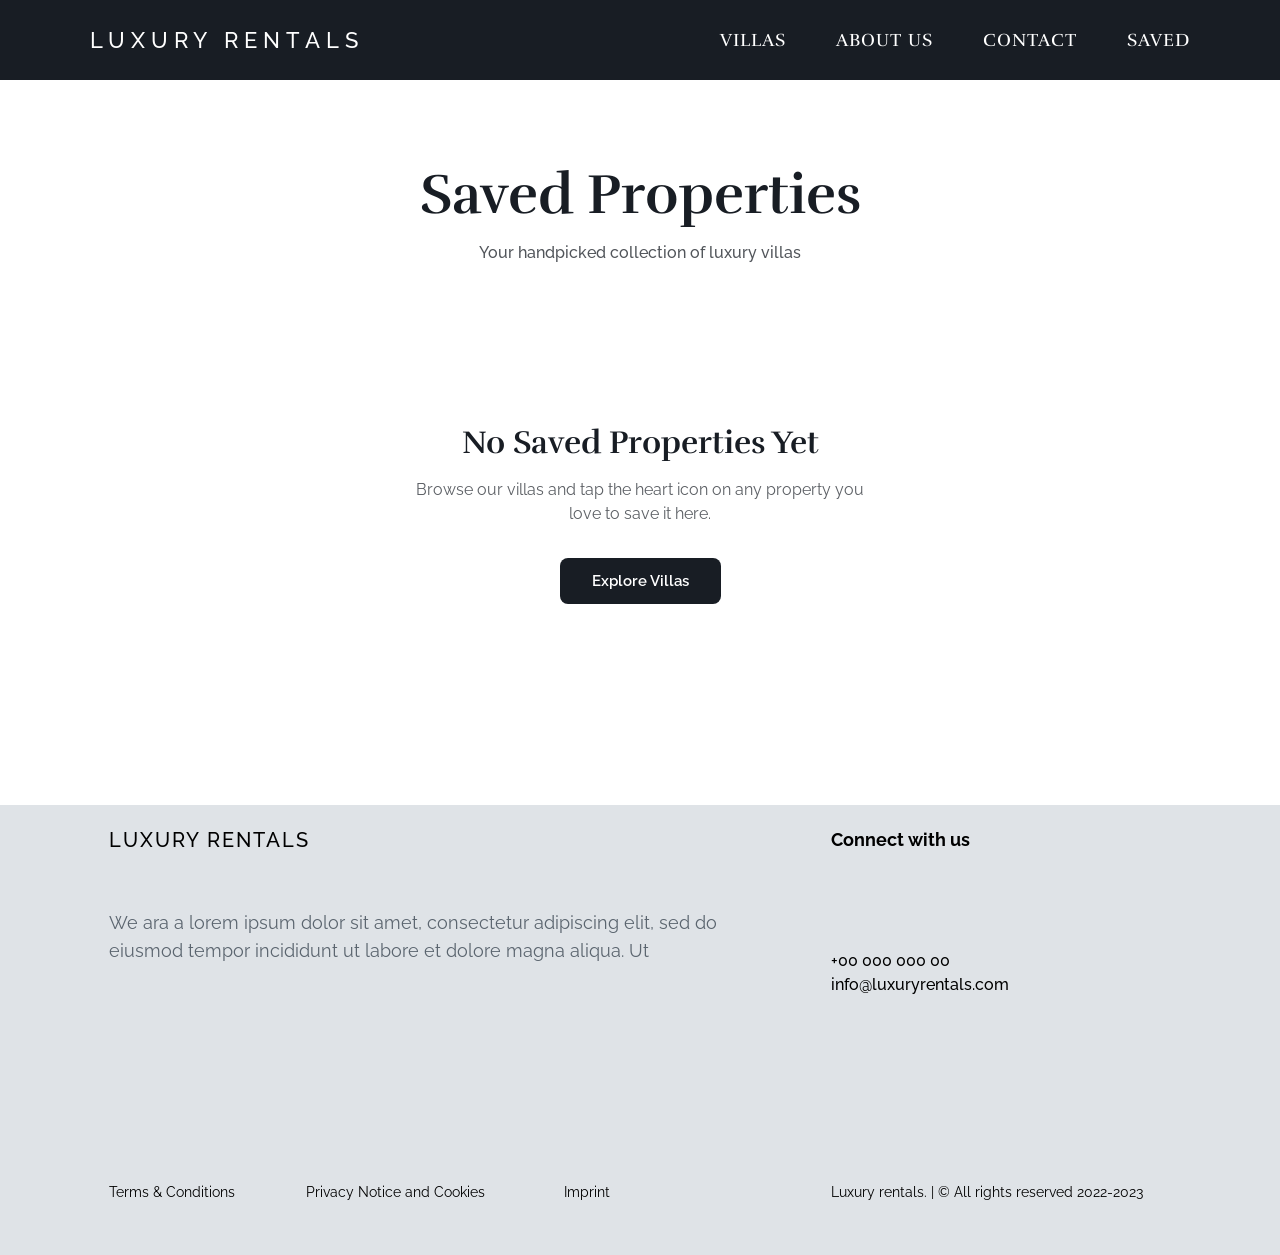
<file: HTML/saved-properties.html>
<!DOCTYPE html>
<html lang="en">

<head>
    <meta charset="UTF-8">
    <meta name="viewport" content="width=device-width, initial-scale=1.0">
    <link rel="preconnect" href="https://fonts.googleapis.com">
    <link rel="preconnect" href="https://fonts.gstatic.com" crossorigin>
    <link
        href="https://fonts.googleapis.com/css2?family=Playfair:ital,opsz,wght@0,5..1200,300..900;1,5..1200,300..900&display=swap"
        rel="stylesheet">
    <link href="https://fonts.googleapis.com/css2?family=Rufina:wght@400;700&display=swap" rel="stylesheet">
    <link href="https://fonts.googleapis.com/css2?family=Raleway:ital,wght@0,100..900;1,100..900&display=swap"
        rel="stylesheet">
    <link rel="shortcut icon"
        href="https://cdn.vectorstock.com/i/1000v/34/96/real-estate-logo-house-roof-related-to-property-vector-26173496.jpg"
        type="image/x-icon">
    <link rel="stylesheet" href="/CSS/style.css">
    <title>Saved Properties | Luxury Rentals</title>
</head>

<body>

    <section class="nav-bar-plus-hero nav-bar-plus-hero--compact">
        <div class="home-nav-bar">
            <div class="about-nav-bar">
                <div class="about-nav-bar-wrapper">
                    <div class="about-luxury-text-wrapper">
                        <p class="about-luxury-text">
                            <a href="/HTML/index.html" class="no-underline">LUXURY RENTALS</a>
                        </p>
                    </div>
                    <div class="about-navigations-wrapper">
                        <ul class="about-navigations">
                            <li class="about-villas-text"><a href="/HTML/villaspage.html"
                                    class="no-underline">VILLAS</a>
                            </li>
                            <li class="about-villas-text"><a href="/HTML/about.html" class="no-underline">ABOUT US</a>
                            </li>
                            <li class="about-villas-text"><a href="/HTML/contact.html" class="no-underline">CONTACT</a>
                            </li>
                            <li class="about-villas-text"><a href="/HTML/saved-properties.html"
                                    class="no-underline">SAVED</a>
                            </li>
                        </ul>
                    </div>
                </div>
            </div>
        </div>
    </section>

    <section class="saved-properties">
        <div class="saved-properties__header">
            <h1 class="saved-properties__title">Saved Properties</h1>
            <p class="saved-properties__subtitle">Your handpicked collection of luxury villas</p> <br>
            <button class="saved-properties__clear-btn" id="clearAllBtn" type="button" style="display: none;">
                <svg width="16" height="16" viewBox="0 0 24 24" fill="none" stroke="currentColor" stroke-width="2"
                    stroke-linecap="round" stroke-linejoin="round">
                    <path d="M3 6h18"></path>
                    <path d="M19 6v14c0 1-1 2-2 2H7c-1 0-2-1-2-2V6"></path>
                    <path d="M8 6V4c0-1 1-2 2-2h4c1 0 2 1 2 2v2"></path>
                </svg>
                Clear All
            </button>
        </div>

        <div class="saved-properties__grid" id="savedGrid"></div>

        <div class="saved-properties__empty" id="savedEmpty" style="display: none;">
            <h2>No Saved Properties Yet</h2>
            <p>Browse our villas and tap the heart icon on any property you love to save it here.</p>
            <a href="/HTML/villaspage.html" class="saved-properties__btn">Explore Villas</a>
        </div>
    </section>

    <footer class="contact-footer-section">
        <div class="contact-footer-section-wrapper">
            <div class="contact-footer-section-wrapper-bottom">
                <div class="contact-footer-section-wrapper-bottom-left">
                    <div class="contact-footer-section-wrapper-bottom-left-top">
                        <p>LUXURY RENTALS</p>
                    </div>
                    <div class="contact-footer-section-wrapper-bottom-left-middle">
                        <p>We ara a lorem ipsum dolor sit amet, consectetur adipiscing elit, sed do eiusmod tempor
                            incididunt ut labore et dolore magna aliqua. Ut</p>
                    </div>
                    <div class="contact-footer-section-wrapper-bottom-left-last">
                        <div>Terms & Conditions</div>
                        <div>Privacy Notice and Cookies</div>
                        <div>Imprint</div>
                    </div>
                </div>
                <div class="contact-footer-section-wrapper-bottom-right">
                    <div class="contact-footer-section-wrapper-bottom-right-one">
                        <div class="contact-footer-section-wrapper-bottom-right-one-top">Connect with us</div>
                        <div class="contact-footer-section-wrapper-bottom-right-one-middle">+00 000 000 00
                            <br>info@luxuryrentals.com
                        </div>
                    </div>
                    <div class="contact-footer-section-wrapper-bottom-right-two">
                        Luxury rentals. | © All rights reserved 2022-2023
                    </div>
                </div>
            </div>
        </div>
    </footer>

    <div class="custom-modal-overlay" id="clearModal">
        <div class="custom-modal">
            <h3 class="custom-modal__title">Clear all saved properties?</h3>
            <p class="custom-modal__text">This action cannot be undone. You will have to browse and save your favorite
                villas again.</p>
            <div class="custom-modal__actions">
                <button class="custom-modal__btn custom-modal__btn--cancel" id="cancelClearBtn">Cancel</button>
                <button class="custom-modal__btn custom-modal__btn--confirm" id="confirmClearBtn">Okay</button>
            </div>
        </div>
    </div>

    <script src="/JS/script.js"></script>
</body>

</html>
</file>
<file: CSS/style.css>
* {
    margin: 0;
    padding: 0;
    box-sizing: border-box;
}

button {
    background: none;
    border: none;
    padding: 0;
    cursor: pointer;
}

.nav-bar-plus-hero {
    position: relative;
    background-image: url(/Images/Index/hero-image.png);
    width: 100%;
    height: 110vh;
    /* border: 2px solid maroon; */
    background-size: cover;
    background-position: center;
    background-repeat: no-repeat;
    border-bottom-right-radius: 150px;
    display: flex;
    flex-direction: column;
}

.home-nav-bar {
    width: 100%;
    height: fit-content;
    /* border: 2px solid blue; */
}

.about-nav-bar {
    width: 100%;
    height: 80px;
    display: flex;
    align-items: center;
    position: absolute;
    z-index: 0;
    top: 0;
    width: 100%;
    background: linear-gradient(to right, #1F354C 0%, transparent 100%);
}

.about-nav-bar-wrapper {
    width: 100%;
    display: flex;
    padding-left: 7%;
    padding-right: 7%;
    justify-content: space-between;
    /* position: sticky; */
}

.about-luxury-text-wrapper {
    width: fit-content;
    height: fit-content;
    display: flex;
}

.about-luxury-text {
    font-family: "Raleway", sans-serif;
    font-size: 22px;
    line-height: 24px;
    letter-spacing: 6px;
    font-weight: 500;
    word-wrap: normal;
    color: white;
}

.about-navigations-wrapper {
    display: flex;
}

.about-navigations {
    display: flex;
    gap: 50px;
}

li {
    list-style: none;
}

.about-villas-text {
    font-family: "Rufina", serif;
    font-size: 18px;
    line-height: 24px;
    letter-spacing: 1px;
    font-weight: 400;
    color: white;
}

.no-underline {
    text-decoration: none;
    color: white;
}

.home-hero-section {
    width: 100%;
    flex: 1;
    /* height: fit-content; */
    /* border: 2px solid lawngreen; */
    border-bottom-right-radius: 150px;
    display: flex;
    align-items: center;
    justify-content: center;
}

.home-hero-section-wrapper {
    width: 83%;
    /* border: 2px solid #181D24; */
    height: 50%;
}

.home-hero-section-wrapper>div {
    width: 100%;
    /* border: 2px solid red; */
    height: 50%;
    display: flex;
    flex-direction: column;
    align-items: center;
    justify-content: center;
}

.hero__search-container {
    display: flex;
    flex-direction: column;
    gap: 20px;
    width: 100%;
    max-width: 1148px;
    position: relative;
    z-index: 10;
    box-shadow:
        0px 4.39px 8.31px rgba(0, 0, 0, 0.0162),
        0px 14.74px 27.92px rgba(0, 0, 0, 0.0238),
        0px 66px 125px rgba(0, 0, 0, 0.04);
}

.hero__search-bar {
    display: flex;
    gap: 8px;
    width: 100%;
    height: 92px;
    padding: 10px;
    background: #FFFFFF;
    border-radius: 10px;
    border-bottom: 5px solid rgba(201, 189, 171, 1);
    /* box-shadow: 0px 20px 0px 0px rgba(24, 29, 36, 0.72); */
}

.hero__search-fields {
    display: flex;
    gap: 10px;
    flex: 1;
}

.hero__field {
    display: flex;
    justify-content: space-between;
    align-items: center;
    flex: 1;
    padding: 24px 10px;
    background: rgba(255, 255, 255, 1);
    border-right: 1px solid #EAEAEA;
    cursor: pointer;
    position: relative;
    user-select: none;
}

.hero__dropdown-menu {
    position: absolute;
    top: calc(100% + 5px);
    left: 0;
    width: 100%;
    background: #FFFFFF;
    border-radius: 8px;
    box-shadow: 0px 10px 30px rgba(0, 0, 0, 0.15);
    list-style: none;
    padding: 8px 0;
    margin: 0;
    z-index: 100;
    opacity: 0;
    visibility: hidden;
    transform: translateY(-10px);
    transition: all 0.2s ease-in-out;
}

.hero__field.is-open .hero__dropdown-menu {
    opacity: 1;
    visibility: visible;
    transform: translateY(0);
}

.hero__dropdown-item {
    padding: 12px 16px;
    font-family: 'Raleway', sans-serif;
    font-size: 16px;
    font-weight: 500;
    color: rgba(24, 29, 36, 1);
    cursor: pointer;
    transition: background 0.15s ease;
}

.hero__dropdown-item:hover {
    background: #F5F5F5;
}

.hero__field-label.is-selected {
    color: rgba(91, 101, 111, 1);
}

.hero__field:last-child {
    border-right: none;
}

.hero__field-label {
    font-family: 'Raleway', sans-serif;
    font-weight: 700;
    font-size: 16px;
    line-height: 24px;
    color: rgba(24, 29, 36, 1);
}

.hero__dropdown-icon {
    flex-shrink: 0;
    transition: transform 0.3s ease;
}

.hero__search-button {
    display: flex;
    align-items: center;
    justify-content: center;
    gap: 8px;
    width: 159px;
    height: 72px;
    padding: 15px 16px;
    background: rgba(91, 101, 111, 1);
    border-radius: 10px;
    border: none;
    cursor: pointer;
    transition: background 0.2s ease;
}

.hero__search-button:hover {
    background: rgba(75, 85, 95, 1);
}

.hero__search-text {
    font-family: 'Raleway', sans-serif;
    font-weight: 400;
    font-size: 18px;
    line-height: 24px;
    letter-spacing: 1px;
    color: #FFFFFF;
}

.hero__search-icon {
    flex-shrink: 0;
}

.hero__add-filters {
    align-self: flex-start;
    background: none;
    border: none;
    font-family: 'Raleway', sans-serif;
    font-weight: 600;
    font-size: 16px;
    line-height: 24px;
    text-transform: uppercase;
    /* color: rgba(245, 233, 214, 1); */
    cursor: pointer;
    padding: 0;
    margin-top: 3px;
    margin-left: 2px;
}

.hero__field.is-open .hero__dropdown-icon {
    transform: rotate(180deg);
}

.hero__calendar {
    position: absolute;
    top: calc(100% + 5px);
    left: 0;
    width: 320px;
    background: #FFFFFF;
    border-radius: 8px;
    box-shadow: 0px 10px 30px rgba(0, 0, 0, 0.15);
    padding: 16px;
    z-index: 100;
    opacity: 0;
    visibility: hidden;
    transform: translateY(-10px);
    transition: all 0.2s ease-in-out;
    cursor: default;
}

.hero__field.is-open .hero__calendar {
    opacity: 1;
    visibility: visible;
    transform: translateY(0);
}

.hero__calendar-header {
    display: flex;
    justify-content: space-between;
    align-items: center;
    margin-bottom: 16px;
}

.hero__calendar-title {
    font-family: 'Raleway', sans-serif;
    font-weight: 700;
    font-size: 16px;
    color: rgba(24, 29, 36, 1);
}

.hero__calendar-nav {
    background: none;
    border: 1px solid #EAEAEA;
    border-radius: 4px;
    width: 32px;
    height: 32px;
    display: flex;
    justify-content: center;
    align-items: center;
    cursor: pointer;
    font-weight: bold;
    color: rgba(24, 29, 36, 1);
    transition: background 0.2s;
}

.hero__calendar-nav:hover {
    background: #F5F5F5;
}

.hero__calendar-weekdays {
    display: grid;
    grid-template-columns: repeat(7, 1fr);
    text-align: center;
    font-family: 'Raleway', sans-serif;
    font-size: 12px;
    font-weight: 600;
    color: #888;
    margin-bottom: 8px;
}

.hero__calendar-days {
    display: grid;
    grid-template-columns: repeat(7, 1fr);
    gap: 2px;
}

.hero__calendar-day {
    height: 36px;
    display: flex;
    justify-content: center;
    align-items: center;
    font-family: 'Raleway', sans-serif;
    font-size: 14px;
    font-weight: 500;
    color: rgba(24, 29, 36, 1);
    border-radius: 50%;
    cursor: pointer;
    transition: background 0.2s, color 0.2s;
}

.hero__calendar-day:hover:not(.is-empty) {
    background: #F0F0F0;
}

.hero__calendar-day.is-empty {
    cursor: default;
}

.hero__calendar-day.is-selected {
    background: rgba(91, 101, 111, 1);
    color: #FFFFFF;
    border-radius: 50%;
}

.hero__calendar-day.is-in-range {
    background: rgba(91, 101, 111, 0.15);
    border-radius: 0;
}

.hero__calendar-day.range-start {
    border-top-left-radius: 50%;
    border-bottom-left-radius: 50%;
}

.hero__calendar-day.range-end {
    border-top-right-radius: 50%;
    border-bottom-right-radius: 50%;
}

.hero__calendar-nav:disabled {
    opacity: 0.3;
    cursor: not-allowed;
    background: transparent;
}

.hero__calendar-day.is-past {
    color: #CCCCCC;
    background: transparent !important;
    cursor: default;
    pointer-events: none;
}

.hero__counter {
    position: absolute;
    top: calc(100% + 5px);
    left: 0;
    width: 280px;
    background: #FFFFFF;
    border-radius: 8px;
    box-shadow: 0px 10px 30px rgba(0, 0, 0, 0.15);
    padding: 20px;
    z-index: 100;
    cursor: default;
    opacity: 0;
    visibility: hidden;
    transform: translateY(-10px);
    transition: all 0.2s ease-in-out;
}

.hero__field.is-open .hero__counter {
    opacity: 1;
    visibility: visible;
    transform: translateY(0);
}

.hero__counter-row {
    display: flex;
    justify-content: space-between;
    align-items: center;
}

.hero__counter-info {
    display: flex;
    flex-direction: column;
}

.hero__counter-title {
    font-family: 'Raleway', sans-serif;
    font-weight: 700;
    font-size: 16px;
    color: rgba(24, 29, 36, 1);
}

.hero__counter-subtitle {
    font-family: 'Raleway', sans-serif;
    font-weight: 400;
    font-size: 13px;
    color: #888;
    margin-top: 2px;
}

.hero__counter-controls {
    display: flex;
    align-items: center;
    gap: 12px;
}

.hero__counter-btn {
    width: 32px;
    height: 32px;
    border-radius: 50%;
    border: 1px solid #CCCCCC;
    background: #FFFFFF;
    color: rgba(24, 29, 36, 1);
    font-size: 18px;
    display: flex;
    justify-content: center;
    align-items: center;
    cursor: pointer;
    transition: all 0.2s ease;
    outline: none;
}

.hero__counter-btn:hover:not(:disabled) {
    border-color: rgba(24, 29, 36, 1);
    background: #F5F5F5;
}

.hero__counter-btn:disabled {
    opacity: 0.3;
    cursor: not-allowed;
}

.hero__counter-value {
    font-family: 'Raleway', sans-serif;
    font-weight: 500;
    font-size: 16px;
    width: 20px;
    text-align: center;
    color: rgba(24, 29, 36, 1);
}

.hero__counter-divider {
    height: 1px;
    background: #EAEAEA;
    margin: 16px 0;
}

.hero__price-dropdown {
    position: absolute;
    top: calc(100% + 5px);
    left: -50px;
    width: 320px;
    background: #FFFFFF;
    border-radius: 8px;
    box-shadow: 0px 10px 30px rgba(0, 0, 0, 0.15);
    padding: 24px;
    z-index: 100;
    cursor: default;
    opacity: 0;
    visibility: hidden;
    transform: translateY(-10px);
    transition: all 0.2s ease-in-out;
}

.hero__field.is-open .hero__price-dropdown {
    opacity: 1;
    visibility: visible;
    transform: translateY(0);
}

.hero__slider-values {
    display: flex;
    justify-content: space-between;
    font-family: 'Raleway', sans-serif;
    font-weight: 700;
    font-size: 16px;
    color: rgba(24, 29, 36, 1);
    margin-bottom: 20px;
}

.hero__slider-container {
    position: relative;
    height: 24px;
    width: 100%;
    display: flex;
    align-items: center;
}

.hero__slider-track {
    position: absolute;
    width: 100%;
    height: 4px;
    border-radius: 2px;
    background: #EAEAEA;
    top: 50%;
    transform: translateY(-50%);
    z-index: 1;
}

.hero__slider-track::before {
    content: '';
    position: absolute;
    height: 100%;
    background: rgba(91, 101, 111, 1);
    border-radius: 2px;
    left: var(--fill-left, 0%);
    width: var(--fill-width, 100%);
}

.hero__slider-container input[type="range"] {
    position: absolute;
    width: 100%;
    pointer-events: none;
    appearance: none;
    -webkit-appearance: none;
    background: none;
    z-index: 2;
    outline: none;
    margin: 0;
}

.hero__slider-container input[type="range"]::-webkit-slider-thumb {
    pointer-events: auto;
    appearance: none;
    -webkit-appearance: none;
    width: 20px;
    height: 20px;
    border-radius: 50%;
    background: #FFFFFF;
    border: 3px solid rgba(91, 101, 111, 1);
    cursor: grab;
    box-shadow: 0 2px 6px rgba(0, 0, 0, 0.15);
    transition: transform 0.1s;
}

.hero__slider-container input[type="range"]::-webkit-slider-thumb:active {
    cursor: grabbing;
    transform: scale(1.1);
}

.hero__slider-container input[type="range"]::-moz-range-thumb {
    pointer-events: auto;
    width: 14px;
    height: 14px;
    border-radius: 50%;
    background: #FFFFFF;
    border: 3px solid rgba(91, 101, 111, 1);
    cursor: grab;
    box-shadow: 0 2px 6px rgba(0, 0, 0, 0.15);
}

.hero__price-helper {
    font-family: 'Raleway', sans-serif;
    font-size: 13px;
    font-weight: 500;
    color: #888;
    margin-bottom: 16px;
    text-align: center;
    font-style: italic;
}

.hero__field-content {
    display: flex;
    align-items: center;
    gap: 8px;
}

.hero__field-content i {
    font-size: 16px;
    color: rgba(24, 29, 36, 1);
}

.hero__filters-popup {
    position: absolute;
    top: calc(100% + 10px);
    left: 0;
    width: 1148px;
    height: auto;
    background: rgba(255, 255, 255, 1);
    border-radius: 10px;
    padding: 20px 32px;
    box-shadow: 0px 20px 0px 0px rgba(24, 29, 36, 0.72);
    z-index: 999;
    opacity: 0;
    visibility: hidden;
    transform: translateY(-20px);
    transition: all 0.3s ease;
}

.hero__filters-popup.is-open {
    opacity: 1;
    visibility: visible;
    transform: translateY(0);
}

.hero__filters-popup-top {
    display: flex;
    justify-content: space-between;
    align-items: center;
    height: 44px;
    margin-bottom: 20px;
}

.hero__filters-popup-title {
    font-family: 'Rufina', serif;
    font-weight: 700;
    font-size: 36px;
    line-height: 44px;
    letter-spacing: 1px;
    color: rgba(24, 29, 36, 1);
}

.hero__filters-popup-close {
    width: 24px;
    height: 24px;
    display: flex;
    justify-content: center;
    align-items: center;
    font-size: 20px;
    color: rgba(24, 29, 36, 1);
    border-radius: 4px;
    transition: background 0.2s;
}

.hero__filters-popup-close:hover {
    background: #F5F5F5;
}

.hero__filters-popup-middle {
    display: flex;
    justify-content: space-between;
    width: 100%;
    margin-bottom: 20px;
}

.hero__filters-column {
    display: flex;
    flex-direction: column;
    gap: 12px;
}

.hero__filters-heading {
    font-family: 'Raleway', sans-serif;
    font-weight: 700;
    font-size: 16px;
    line-height: 24px;
    color: rgba(24, 29, 36, 1);
    margin-bottom: 4px;
}

.hero__filters-label {
    display: flex;
    align-items: center;
    gap: 10px;
    font-family: 'Raleway', sans-serif;
    font-weight: 500;
    font-size: 16px;
    line-height: 28px;
    color: rgba(24, 29, 36, 1);
    cursor: pointer;
    user-select: none;
}

.hero__filters-label input[type="checkbox"] {
    appearance: none;
    -webkit-appearance: none;
    width: 18px;
    height: 18px;
    border: 1px solid rgba(24, 29, 36, 0.6);
    border-radius: 2px;
    cursor: pointer;
    position: relative;
    display: flex;
    justify-content: center;
    align-items: center;
    transition: all 0.2s ease;
}

.hero__filters-label input[type="checkbox"]:checked {
    background-color: rgba(91, 101, 111, 1);
    border-color: rgba(91, 101, 111, 1);
}

.hero__filters-label input[type="checkbox"]:checked::after {
    content: '';
    width: 5px;
    height: 9px;
    border: solid white;
    border-width: 0 2px 2px 0;
    transform: rotate(45deg);
    margin-bottom: 2px;
}

.hero__filters-popup-bottom {
    display: flex;
    justify-content: space-between;
    align-items: center;
    padding-top: 20px;
    border-top: 1px solid #EAEAEA;
    width: 100%;
}

.hero__filters-clear {
    font-family: 'Raleway', sans-serif;
    font-weight: 600;
    font-size: 16px;
    line-height: 24px;
    text-transform: uppercase;
    color: rgba(91, 101, 111, 1);
    background: none;
    border: none;
    cursor: pointer;
    padding: 12px 0;
}

.hero__filters-clear:hover {
    text-decoration: underline;
}

.hero__filters-show {
    width: 169px;
    height: 48px;
    padding: 12px 20px;
    background: rgba(91, 101, 111, 1);
    border-radius: 10px;
    border: none;
    font-family: 'Raleway', sans-serif;
    font-weight: 600;
    font-size: 16px;
    line-height: 24px;
    text-transform: uppercase;
    color: #FFFFFF;
    cursor: pointer;
    transition: background 0.2s ease;
}

.hero__filters-show:hover {
    background: rgba(75, 85, 95, 1);
}

.home-hero-section-wrapper-top-text {
    display: flex;
    align-items: center;
    justify-content: center;
    font-size: 60px;
    font-family: "Rufina", serif;
    font-weight: 700;
    font-style: bold;
    letter-spacing: -1px;
    line-height: 100px;
    color: #FFFFFF;
    text-shadow:
        0px 1px 2px rgba(0, 0, 0, 0.6),
        0px 4px 12px rgba(0, 0, 0, 0.4);
}

.home-hero-subtitle-box {
    background: rgba(255, 255, 255, 0.94);
    width: fit-content;
    max-width: 100%;
    min-height: 48.9px;
    border-radius: 5px;
    padding: 9.95px 29.86px;
    box-shadow: 0px 4.98px 49.77px 0px rgba(0, 0, 0, 0.35);
    display: flex;
    align-items: center;
    justify-content: center;
    font-family: 'Raleway', sans-serif;
    font-weight: 500;
    font-size: 22px;
    line-height: 1;
    letter-spacing: 0.12em;
    text-transform: uppercase;
    text-align: center;
    color: rgba(201, 189, 171, 1);
}

.home-hero-section-wrapper-bottom {
    justify-content: flex-start !important;
    padding-top: 100px;
}


.search-bar-container {
    width: 100%;
    max-width: 1000px;
    height: 85px;
    background: rgba(255, 255, 255, 1);
    border-radius: 10px;
    border-bottom: 5px solid rgba(201, 189, 171, 1);
    box-shadow: 0px 20px 0px 0px rgba(24, 29, 36, 0.72);
    padding: 10px;
    display: flex;
    align-items: center;
    justify-content: space-between;
    gap: 8px;
    box-sizing: border-box;
}

.search-fields-wrapper {
    display: flex;
    align-items: center;
    gap: 10px;
    height: 72px;
    flex-grow: 1;
}

.search-field {
    display: flex;
    align-items: center;
    justify-content: space-between;
    padding: 15px 16px;
    gap: 8px;
    flex: 1;
    cursor: pointer;
    border-radius: 10px;
    transition: background 0.2s ease;
}

.search-field:hover {
    background: rgba(0, 0, 0, 0.03);
}

.search-label {
    font-family: 'Raleway', sans-serif;
    font-weight: 400;
    font-size: 18px;
    line-height: 24px;
    letter-spacing: 1px;
    color: #181D24;
}

.search-label.bold {
    font-weight: 700;
}

.chevron-icon {
    width: 24px;
    height: 24px;
    color: #181D24;
}

.search-button {
    width: 171px;
    height: 72px;
    background: rgba(91, 101, 111, 1);
    border: none;
    border-radius: 10px;
    padding: 15px 16px;
    display: flex;
    align-items: center;
    justify-content: center;
    gap: 10px;
    cursor: pointer;
    transition: background 0.2s ease;
    font-family: 'Raleway', sans-serif;
    font-weight: 400;
    font-size: 18px;
    line-height: 24px;
    letter-spacing: 1px;
    color: white;
}

.search-button:hover {
    background: rgba(75, 85, 95, 1);
}

.search-icon {
    width: 24px;
    height: 24px;
    color: white;
}

:root {
    --color-text: rgba(24, 29, 36, 1);
    --color-bg: #f6f5f2;
    --color-white: #ffffff;
    --color-badge-bg: rgba(245, 233, 214, 1);
    --color-badge-border: rgba(145, 134, 117, 1);
    --color-dot-active: rgba(145, 134, 117, 1);
    --color-dot-inactive: rgba(245, 243, 241, 1);
    --font-heading: 'Rufina', serif;
    --font-body: 'Raleway', sans-serif;
}

/* .top-pick-villas {
    width: 100%;
    max-width: 1130px;
    margin: 0 auto;
    padding: 60px 20px;
    display: flex;
    flex-direction: column;
    align-items: center;
} */

.top-pick-villas {
    width: 100%;
    max-width: 1600px;
    margin: 0 auto;
    padding: 60px 20px;
    display: flex;
    flex-direction: column;
    align-items: center;
}

.top-pick-villas__header {
    display: flex;
    flex-direction: column;
    align-items: center;
    gap: 40px;
    margin-bottom: 60px;
    text-align: center;
}

.top-pick-villas__title {
    font-family: var(--font-heading);
    font-weight: 700;
    font-size: 60px;
    line-height: 72px;
    text-transform: capitalize;
    color: var(--color-text);
}

.top-pick-villas__subtitle {
    font-family: var(--font-body);
    font-weight: 500;
    font-size: 16px;
    line-height: 24px;
    color: var(--color-text);
    max-width: 1257px;
}

.top-pick-villas__slider-wrapper {
    display: flex;
    align-items: center;
    justify-content: center;
    gap: 24px;
    width: 100%;
    max-width: 1536px;
}

.top-pick-villas__track-wrapper {
    flex: 1;
    overflow-x: auto;
    overflow-y: hidden;
    scrollbar-width: none;
    -ms-overflow-style: none;
    scroll-behavior: smooth;
    max-width: 1376px;
    border-radius: 8px;
    padding: 24px 0;
    margin: -24px 0;
}

.top-pick-villas__track-wrapper::-webkit-scrollbar {
    display: none;
}

.top-pick-villas__track {
    display: flex;
    gap: 40px;
    width: max-content;
}

/* NEW: elegant circular nav buttons */
.top-pick-villas__nav-btn {
    background: transparent;
    border: 1.5px solid var(--color-text);
    border-radius: 50%;
    cursor: pointer;
    color: var(--color-text);
    display: flex;
    align-items: center;
    justify-content: center;
    width: 48px;
    height: 48px;
    flex-shrink: 0;
    padding: 0;
    transition: background 0.25s ease, color 0.25s ease, opacity 0.25s ease, transform 0.2s ease;
}

.top-pick-villas__nav-btn:hover:not(:disabled) {
    background: var(--color-text);
    color: #ffffff;
    transform: scale(1.05);
}

.top-pick-villas__nav-btn:disabled {
    opacity: 0.25;
    cursor: not-allowed;
}

.villa-card {
    width: 432px;
    flex: 0 0 432px;
    /* height: 480px; */
    height: auto;
    background: var(--color-white);
    border-radius: 8px 8px 30px 8px;
    box-shadow:
        0px 4.39px 8.31px 0px rgba(0, 0, 0, 0.0162),
        0px 14.74px 27.92px 0px rgba(0, 0, 0, 0.0238),
        0px 66px 125px 0px rgba(0, 0, 0, 0.04);
    display: flex;
    flex-direction: column;
    overflow: hidden;
    transition: transform 0.35s ease, box-shadow 0.35s ease;
}

.villa-card:hover {
    transform: translateY(-5px);
    box-shadow:
        0px 8px 16px 0px rgba(0, 0, 0, 0.04),
        0px 20px 40px 0px rgba(0, 0, 0, 0.06),
        0px 80px 140px 0px rgba(0, 0, 0, 0.08);
}

.villa-card__image-wrapper {
    position: relative;
    width: 100%;
    height: 356px;
    border-radius: 8px 8px 40px 8px;
    overflow: hidden;
    box-shadow: 0px 4px 64px 0px rgba(0, 0, 0, 0.05);
}

.villa-card__image {
    width: 100%;
    height: 100%;
    object-fit: cover;
    transition: transform 0.5s ease, opacity 0.25s ease;
}

.villa-card:hover .villa-card__image {
    transform: scale(1.05);
}

.villa-card__overlay {
    position: absolute;
    top: 0;
    left: 0;
    width: 100%;
    height: 100%;
    background: linear-gradient(180deg, rgba(0, 0, 0, 0) 54.21%, rgba(0, 0, 0, 0.4) 100%);
    pointer-events: none;
}

.villa-card__badge {
    position: absolute;
    top: 16px;
    left: 16px;
    background: var(--color-badge-bg);
    border-radius: 4px 4px 20px 4px;
    border-bottom: 4px solid var(--color-badge-border);
    padding: 12px;
    display: flex;
    align-items: center;
    justify-content: center;
}

.villa-card__badge span {
    font-family: var(--font-body);
    font-weight: 500;
    font-size: 16px;
    line-height: 24px;
    color: var(--color-text);
}

/* NEW: Circular heart button with glassmorphism */
.villa-card__heart {
    position: absolute;
    top: 16px;
    right: 16px;
    width: 40px;
    height: 40px;
    border-radius: 50%;
    padding: 0;
    background: rgba(0, 0, 0, 0.25);
    backdrop-filter: blur(8px);
    -webkit-backdrop-filter: blur(8px);
    border: none;
    cursor: pointer;
    display: flex;
    align-items: center;
    justify-content: center;
    transition: background 0.2s ease, transform 0.2s ease;
}

.villa-card__heart:hover {
    background: rgba(0, 0, 0, 0.45);
    transform: scale(1.1);
}

.villa-card__heart svg {
    transition: fill 0.25s ease, stroke 0.25s ease, transform 0.25s ease;
}

.villa-card__heart--active svg {
    fill: #c0392b;
    stroke: #c0392b;
    transform: scale(1.1);
}

.villa-card__pagination {
    position: absolute;
    bottom: 20px;
    left: 50%;
    transform: translateX(-50%);
    display: flex;
    gap: 8px;
    align-items: center;
}

/* NEW: Pill-shaped active dot */
.villa-card__dot {
    width: 8.66px;
    height: 8.66px;
    border-radius: 50%;
    background: var(--color-dot-inactive);
    border: none;
    cursor: pointer;
    padding: 0;
    transition: width 0.3s ease, border-radius 0.3s ease, background 0.3s ease;
}

.villa-card__dot:hover {
    background: rgba(145, 134, 117, 0.6);
}

.villa-card__dot--active {
    width: 24px;
    border-radius: 4px;
    background: var(--color-dot-active);
}

.villa-card__dot--active:hover {
    background: var(--color-dot-active);
}

.top-pick-villas__nav-btn:focus-visible,
.villa-card__heart:focus-visible,
.villa-card__dot:focus-visible {
    outline: 2px solid #976F4B;
    outline-offset: 3px;
}

.villa-card__content {
    height: 189px;
    padding: 20px 28px;
    display: flex;
    flex-direction: column;
    gap: 16px;
}

.villa-card__location {
    display: flex;
    align-items: center;
    gap: 12px;
    font-size: 15.23px;
    line-height: 22.84px;
}

.villa-card__country {
    font-family: "Raleway", sans-serif;
    font-weight: 700;
    font-size: 15.23px;
    line-height: 22.84px;
    letter-spacing: 0%;
}

.villa-card__category {
    font-family: "Raleway", sans-serif;
    font-weight: 400;
    font-size: 15.23px;
    line-height: 22.84px;
    letter-spacing: 0%;
}

.villa-card__separator {
    color: var(--color-badge-border);
    opacity: 1;
}

.villa-card__name {
    font-family: var(--font-heading);
    font-weight: 700;
    font-size: 28px;
    line-height: 1.2;
    color: var(--color-text);
}

.villa-card__title-row {
    display: flex;
    align-items: center;
    justify-content: space-between;
    gap: 12px;
}

.villa-card__link {
    display: inline-flex;
    align-items: center;
    justify-content: center;
    width: 34px;
    height: 34px;
    border-radius: 50%;
    border: 1.5px solid rgba(24, 29, 36, 0.15);
    color: var(--color-text);
    text-decoration: none;
    flex-shrink: 0;
    font-size: 13px;
    transition: background 0.25s ease,
        color 0.25s ease,
        border-color 0.25s ease,
        transform 0.25s ease;
}

.villa-card__link:hover {
    background: var(--color-text);
    color: #ffffff;
    border-color: var(--color-text);
    transform: translateX(3px);
}

.villa-card__link:focus-visible {
    outline: 2px solid #976F4B;
    outline-offset: 3px;
}

.villa-card__amenities {
    display: grid;
    grid-template-columns: 1fr 1fr;
    gap: 14px 56px;
    margin-top: auto;
}

.villa-card__amenity {
    display: flex;
    align-items: center;
    gap: 12px;
}

.villa-card__amenity svg {
    width: 24px;
    height: 24px;
    stroke: var(--color-text);
    flex-shrink: 0;
}

.villa-card__amenity span {
    font-family: var(--font-body);
    font-weight: 700;
    font-size: 16px;
    line-height: 24px;
    color: var(--color-text);
    white-space: nowrap;
}

/* NEW: Toast notification */
.toast {
    position: fixed;
    bottom: 30px;
    left: 50%;
    transform: translate(-50%, 100px);
    background: #181D24;
    color: #ffffff;
    padding: 14px 28px;
    border-radius: 8px;
    font-family: 'Raleway', sans-serif;
    font-size: 15px;
    font-weight: 500;
    box-shadow: 0 8px 32px rgba(0, 0, 0, 0.25);
    opacity: 0;
    transition: transform 0.35s cubic-bezier(0.34, 1.56, 0.64, 1), opacity 0.35s ease;
    z-index: 9999;
    pointer-events: none;
    white-space: nowrap;
}

.toast--show {
    opacity: 1;
    transform: translate(-50%, 0);
}

.saved-properties {
    width: 100%;
    max-width: 1600px;
    margin: 0 auto;
    padding: 80px 20px 120px;
    min-height: 60vh;
}

.saved-properties__header {
    text-align: center;
    margin-bottom: 60px;
}

.saved-properties__title {
    font-family: var(--font-heading);
    font-size: 56px;
    font-weight: 700;
    color: var(--color-text);
    margin-bottom: 12px;
}

.saved-properties__subtitle {
    font-family: var(--font-body);
    font-weight: 500;
    font-size: 16px;
    line-height: 24px;
    color: var(--color-text);
    opacity: 0.75;
}

.saved-properties__grid {
    display: flex;
    flex-wrap: wrap;
    gap: 40px;
    justify-content: center;
}

.saved-properties__empty {
    text-align: center;
    padding: 80px 20px;
    max-width: 500px;
    margin: 0 auto;
}

.saved-properties__empty h2 {
    font-family: var(--font-heading);
    font-size: 32px;
    font-weight: 700;
    margin-bottom: 16px;
    color: var(--color-text);
}

.saved-properties__empty p {
    font-family: var(--font-body);
    font-size: 16px;
    line-height: 24px;
    color: var(--color-text);
    opacity: 0.7;
    margin-bottom: 32px;
}

.saved-properties__btn {
    display: inline-block;
    background: var(--color-text);
    color: #ffffff;
    padding: 14px 32px;
    border-radius: 8px;
    text-decoration: none;
    font-family: var(--font-body);
    font-weight: 600;
    font-size: 15px;
    transition: background 0.25s ease, transform 0.2s ease;
}

.saved-properties__btn:hover {
    background: #2a3140;
    transform: translateY(-2px);
}

/* Compact nav variant for inner pages */
.nav-bar-plus-hero--compact {
    background: #181D24;
    height: 80px;
    border-bottom-right-radius: 0;
}

.nav-bar-plus-hero--compact .about-nav-bar {
    position: relative;
    background: transparent;
}

.saved-properties__clear-btn {
    display: inline-flex;
    align-items: center;
    gap: 8px;
    margin-top: 24px;
    padding: 10px 20px;
    background: transparent;
    border: 1.5px solid rgba(192, 57, 43, 0.45);
    border-radius: 8px;
    color: #c0392b;
    font-family: var(--font-body);
    font-weight: 600;
    font-size: 14px;
    cursor: pointer;
    transition: background 0.2s ease, border-color 0.2s ease, color 0.2s ease, transform 0.2s ease;
}

.saved-properties__clear-btn:hover {
    background: #c0392b;
    border-color: #c0392b;
    color: #ffffff;
    transform: translateY(-1px);
}

.saved-properties__clear-btn:focus-visible {
    outline: 2px solid #c0392b;
    outline-offset: 3px;
}

.top-pick-villas__track-wrapper:focus-visible {
    outline: 2px solid #976F4B;
    outline-offset: -2px;
    border-radius: 8px;
}

/* Custom Modal Styles */
.custom-modal-overlay {
    position: fixed;
    top: 0;
    left: 0;
    width: 100%;
    height: 100%;
    background: rgba(24, 29, 36, 0.4);
    backdrop-filter: blur(4px);
    -webkit-backdrop-filter: blur(4px);
    display: flex;
    align-items: center;
    justify-content: center;
    z-index: 10000;
    opacity: 0;
    visibility: hidden;
    transition: opacity 0.3s ease, visibility 0.3s ease;
}

.custom-modal-overlay.is-active {
    opacity: 1;
    visibility: visible;
}

.custom-modal {
    background: #FFFFFF;
    width: 90%;
    max-width: 450px;
    border-radius: 12px;
    padding: 32px;
    box-shadow: 0 20px 40px rgba(0, 0, 0, 0.15);
    transform: translateY(20px) scale(0.95);
    transition: transform 0.3s cubic-bezier(0.34, 1.56, 0.64, 1);
    text-align: center;
}

.custom-modal-overlay.is-active .custom-modal {
    transform: translateY(0) scale(1);
}

.custom-modal__title {
    font-family: "Rufina", serif;
    font-size: 28px;
    font-weight: 700;
    color: #181D24;
    margin-bottom: 12px;
}

.custom-modal__text {
    font-family: "Raleway", sans-serif;
    font-size: 16px;
    color: #5B656F;
    line-height: 24px;
    margin-bottom: 28px;
}

.custom-modal__actions {
    display: flex;
    gap: 16px;
    justify-content: center;
}

.custom-modal__btn {
    padding: 12px 24px;
    border-radius: 8px;
    font-family: "Raleway", sans-serif;
    font-weight: 600;
    font-size: 16px;
    cursor: pointer;
    transition: all 0.2s ease;
    flex: 1;
}

.custom-modal__btn--cancel {
    background: transparent;
    color: #5B656F;
    border: 1.5px solid #DFE3E7;
}

.custom-modal__btn--cancel:hover {
    background: #F5F5F5;
    color: #181D24;
}

.custom-modal__btn--confirm {
    background: #c0392b;
    color: #FFFFFF;
    border: 1.5px solid #c0392b;
}

.custom-modal__btn--confirm:hover {
    background: #a93226;
    border-color: #a93226;
    transform: translateY(-1px);
}

.our-regions {
    background-color: #C9BDAB;
    /* border: 2px solid green; */
    width: 100%;
    height: 120vh;
    border-bottom-right-radius: 80px;
}

.our-regions-wrapper {
    width: 100%;
    height: 120vh;
    /* border: 2px solid tomato; */
    display: flex;
    flex-direction: column;
    align-items: center;
    justify-content: center;
}

.our-regions-holder {
    width: 83%;
    height: 95vh;
    /* border: 2px solid khaki; */
}

.our-regions-top,
.our-regions-bottom {
    width: 100%;
    /* border: 2px solid hotpink; */
}

.our-regions-top {
    height: 29%;
    text-align: center;
    display: flex;
    justify-content: center;
}

.our-regions-top-nest {
    width: 63%;
    height: 100%;
    /* border: 2px solid navy; */
    display: flex;
    flex-direction: column;
    gap: 10px;
}

.our-regions-text-up {
    font-family: "Rufina", serif;
    font-weight: 700;
    font-style: bold;
    font-size: 40px;
    line-height: 72px;
}

.our-regions-text-down {
    font-family: "Raleway", sans-serif;
    font-size: 16px;
    line-height: 24px;
    letter-spacing: 0%;
    font-weight: 500;

}

.our-regions-bottom {
    height: 71%;
    justify-content: center;
    display: flex;
    gap: 0.8%;
}

.our-regions-bottom-left,
.our-regions-bottom-right {
    width: 47%;
    height: 100%;
    position: relative;
    /* border: 2px solid chartreuse; */
}

.our-regions-bottom-left {
    border-top-left-radius: 3px;
    border-top-right-radius: 80px;
    border-bottom-left-radius: 80px;
    border-bottom-right-radius: 3px;
}

.our-regions-bottom-left img {
    width: 100%;
    height: 100%;
    object-fit: cover;
    border-top-left-radius: 3px;
    border-top-right-radius: 80px;
    border-bottom-left-radius: 80px;
    border-bottom-right-radius: 3px;
}

.image-overlay-text {
    position: absolute;
    bottom: 30px;
    left: 30px;
    color: white;
    z-index: 10;
    text-shadow: 0px 2px 8px rgba(0, 0, 0, 0.6);
}

.image-overlay-text h2 {
    font-family: "Rufina", serif;
    font-size: 40px;
    margin: 0 0 5px 0;
    font-weight: normal;
}

.image-overlay-text p {
    font-family: "Raleway", sans-serif;
    font-size: 16px;
    margin: 0;
    font-weight: 600;
}

.our-regions-bottom-right {
    border-top-left-radius: 80px;
    border-top-right-radius: 3px;
    border-bottom-left-radius: 3px;
    border-bottom-right-radius: 80px;
}

.our-regions-bottom-right img {
    width: 100%;
    height: 100%;
    object-fit: cover;
    border-top-left-radius: 3px;
    border-top-right-radius: 80px;
    border-bottom-left-radius: 80px;
    border-bottom-right-radius: 3px;
    transform: scaleX(-1);
}

.our-properties-specialties {
    width: 100%;
    height: 70vh;
    display: flex;
    align-items: center;
    justify-content: center;
}

.our-properties-specialties-wrapper {
    width: 83%;
    height: 70%;
    display: flex;
    flex-direction: column;
    align-items: center;
    justify-content: center;
}

.our-properties-specialties-wrapper-top,
.our-properties-specialties-wrapper-bottom {
    width: 100%;
}

.our-properties-specialties-wrapper-top {
    height: 30%;
    text-align: center;
    display: flex;
    align-items: center;
    justify-content: center;
}

.our-properties-specialties-wrapper-top h2 {
    font-family: "Rufina", serif;
    font-size: 48px;
    color: #181D24;
    margin: 0;
    font-weight: 700;
}

.our-properties-specialties-wrapper-bottom {
    flex: 1;
    display: flex;
    gap: 10px;
}

.our-properties-specialties-wrapper-bottom-one,
.our-properties-specialties-wrapper-bottom-two,
.our-properties-specialties-wrapper-bottom-three,
.our-properties-specialties-wrapper-bottom-four,
.our-properties-specialties-wrapper-bottom-five {
    flex: 3;
    display: flex;
    flex-direction: column;
    align-items: center;
    justify-content: center;
    gap: 12px;
    text-align: center;
    min-width: 0;
}

.our-properties-specialties-icon {
    width: 100%;
    display: flex;
    justify-content: center;
    align-items: center;
    margin-bottom: 4px;
}

.our-properties-specialties-title {
    font-family: "Rufina", serif;
    font-weight: 700;
    font-size: 28px;
    line-height: 36px;
    letter-spacing: 1px;
    color: #181D24;
    white-space: nowrap;
}

.our-properties-specialties-link {
    font-family: "Raleway", sans-serif;
    font-weight: 500;
    font-size: 16px;
    line-height: 24px;
    letter-spacing: 0%;
    text-transform: lowercase;
    color: #976F4B;
    display: flex;
    align-items: center;
    justify-content: center;
    gap: 8px;
    white-space: nowrap;
}

.our-properties-specialties-wrapper-bottom-line-container {
    flex: 0.3;
    display: flex;
    flex-direction: column;
    align-items: center;
    justify-content: center;
}

.our-properties-specialties-wrapper-bottom-line {
    width: 1px;
    height: 80%;
    background-color: #C9BDAB;
}

.home-page-cta {
    width: 100%;
    height: 85vh;
    /* border: 2px solid turquoise; */
    border-bottom-right-radius: 150px;
    background-image: url(/Images/Index/becomeahost.png);
    background-size: cover;
    background-position: center;
    background-repeat: no-repeat;
    display: flex;
    justify-content: center;
    align-items: center;
}

.become-a-host {
    width: 42%;
    border: #FFFFFFE0;
    background-color: #FFFFFFE0;
    height: 70%;
    border-bottom-right-radius: 60px;
    border-bottom-left-radius: 4px;
    border-top-right-radius: 4px;
    border-top-left-radius: 60px;
    display: flex;
    align-items: center;
    justify-content: center;
}

.become-a-host-wrapper {
    width: 84%;
    height: 70%;
    display: flex;
    flex-direction: column;
    /* border: 2px solid firebrick; */
}

.become-a-host-top,
.become-a-host-bottom,
.become-a-host-middle {
    /* border: 2px solid black; */
    height: 33.33%;
}

.become-a-host-top {
    display: flex;
    justify-content: center;
    align-items: center;
    flex-direction: column;
}

.become-a-host-top-up {
    text-transform: uppercase;
    font-family: "Raleway", sans-serif;
    font-weight: 700;
    color: #5B656F;
    font-size: 16px;
    line-height: 24px;
}

.become-a-host-top-down {
    font-size: 52px;
    font-family: "Rufina", serif;
}

.become-a-host-middle {
    display: flex;
    justify-content: center;
    align-items: center;
    font-family: "Raleway", sans-serif;
    text-align: center;
}

.joinbtn {
    background-color: rgba(91, 101, 111, 1);
    width: 100%;
    height: 48px;
    margin-top: 10px;
    padding: 12px 20px 12px 20px;
    border-top-right-radius: 10px;
    border-bottom-right-radius: 10px;
    border-bottom-left-radius: 10px;
    color: rgba(255, 255, 255, 1);
    font-size: 16px;
    font-family: "Raleway", sans-serif;
    line-height: 24px;
    font-weight: 600;
    cursor: pointer;
    border: none;
}

.about-us-main-content-area {
    width: 100%;
    height: 140vh;
    /* border: 2px solid gold; */
    display: flex;
    align-items: center;
    justify-content: center;
}

.about-us-main-content-area-wrapper {
    width: 83%;
    height: 90vh;
    display: flex;
    /* border: 2px solid violet; */
}

.about-us-main-content-area-left,
.about-us-main-content-area-right {
    width: 50%;
    height: 84.5vh;
}

.about-us-main-content-area-left {
    display: flex;
    flex-direction: column;
}

.about-us-main-content-area-left-top,
.about-us-main-content-area-left-middle,
.about-us-main-content-area-left-bottom {
    width: 100%;
}

.about-us-main-content-area-left-top {
    height: 12%;
    font-family: "Rufina", serif;
    font-size: 28px;
}

.about-us-main-content-area-left-middle {
    height: 82%;
    font-weight: 500;
    font-size: 14px;
    line-height: 32px;
    letter-spacing: 0%;
    font-family: "Raleway", sans-serif;
}

.about-us-main-content-area-left-bottom {
    height: 6%;
    display: flex;
    align-items: center;
    justify-content: center;
    background-color: #DFE3E7;
    font-family: "Rufina", serif;
}

.about-us-main-content-area-right {
    position: relative;
}

.imageleft {
    position: absolute;
    top: 0;
    left: 0;
    width: 55%;
    height: 75%;
    object-fit: cover;
    border-bottom-left-radius: 60px;
    z-index: 2;
    border: 6px solid #ffffff;
}

.imageright {
    position: absolute;
    top: 12%;
    right: 0;
    width: 75%;
    height: 92%;
    object-fit: cover;
    border-top-right-radius: 60px;
    z-index: 1;
}

.home-page-cta-image {
    width: 100%;
    height: 120vh;
    background-image: url(/Images/letsconnectbgimage.png);
    background-size: cover;
    background-position: center;
    background-repeat: no-repeat;
    display: flex;
    padding-top: 33vh;
    /* align-items: center; */
    justify-content: center;
    text-align: center;
    font-family: "Playfair", serif;
    font-weight: 500;
    font-style: Italic;
    font-size: 32px;
    line-height: 56px;
    letter-spacing: 0px;
    text-align: center;
    vertical-align: middle;
}

.about-us-cta {
    width: 100%;
    height: 120vh;
    /* border: 2px solid gold; */
    display: flex;
    align-items: center;
    justify-content: center;
}

.about-us-cta-wrapper {
    width: 83%;
    height: 65vh;
    /* border: 2px solid lawngreen; */
    display: flex;
    gap: 1%;
}

.about-us-cta-left,
.about-us-cta-right {
    height: 64.5vh;
    /* border: 2px solid khaki; */
}

.about-us-cta-left {
    width: 35%;
    display: flex;
    align-items: center;
    justify-content: center;
    border-top-left-radius: 8px;
    border-top-right-radius: 80px;
    border-bottom-right-radius: 8px;
    border-bottom-left-radius: 8px;
    background-color: #181D24;
}

.about-us-cta-right {
    width: 64%;
    border-bottom-right-radius: 80px;
    border-top-left-radius: 8px;
    border-top-right-radius: 8px;
    border-bottom-left-radius: 8px;
    background-color: #FFFFFF;
}

.about-us-cta-left-wrap {
    width: 85%;
    aspect-ratio: 1;
    /* border: 2px solid white; */
    display: flex;
    flex-direction: column;
}

.about-us-cta-left-top,
.about-us-cta-left-middle,
.about-us-cta-left-bottom {
    width: 100%;
    /* border: 2px solid purple; */
}

.about-us-cta-left-top {
    color: #F5E9D6;
    font-family: "Rufina", serif;
    font-weight: 700;
    font-size: 28px;
    line-height: 64px;
    letter-spacing: 1px;
}

.about-us-cta-left-middle {
    height: 70%;
    color: #FFFFFF;
    padding-top: 15px;
}

.about-us-cta-left-bottom {
    height: 16%;
}

.about-us-cta-left-top {
    height: 25%;
    padding-top: 13px;
}

.about-us-cta-left-middle-title {
    font-weight: 700;
    font-family: "Rufina", serif;
    font-size: 18px;
    line-height: 24px;
    letter-spacing: 1px;
    font-style: bold;
    display: grid;
    grid-template-columns: max-content 1fr;
    align-items: start;
    gap: 20px;
    margin-bottom: 20px;
}

.about-us-cta-left-middle-title span:last-child {
    font-family: "Rufina", serif;
    font-weight: 400;
    letter-spacing: normal;
    word-break: break-word;
}

.contact-hero-svg-wrapper {
    display: flex;
    gap: 20px;
}

.svg-holder {
    display: flex;
    width: 27px;
    height: 27px;
}

.svg-holder img {
    width: 100%;
    height: 100%;
    object-fit: contain;
    color: white;
}

.contact-form-wrapper {
    width: 100%;
    height: 100%;
    border: 2px solid black;
    display: flex;
    align-items: center;
    justify-content: center;
    border-top-left-radius: 8px;
    border-top-right-radius: 8px;
    border-bottom-left-radius: 8px;
    border-bottom-right-radius: 80px;
}

.contact-form {
    width: 100%;
    height: 100%;
    /* border: 2px solid #FFFFFF; */
    background-color: rgba(255, 255, 255, 1);
    border-top-left-radius: 8px;
    border-top-right-radius: 8px;
    border-bottom-left-radius: 8px;
    border-bottom-right-radius: 80px;
    display: flex;
    flex-direction: column;
    gap: 10px;
    padding: 45px 0px 0px 70px;
    background-color: #FFFFFF;
    /* border: 2px solid red; */
}

.contact-form-top,
.contact-form-middle,
.contact-form-bottom {
    width: 90%;
    height: 20vh;
    /* border: 2px solid navy; */
}

.contact-form-top {
    font-size: 26px;
    font-weight: 700;
    font-family: "Rufina", serif;
}

.contact-form-middle {
    height: fit-content;
}

.sendbtn {
    background-color: rgba(91, 101, 111, 1);
    width: 137px;
    height: 48px;
    margin-top: 10px;
    padding: 12px 20px 12px 20px;
    border-top-right-radius: 10px;
    border-bottom-right-radius: 10px;
    border-bottom-left-radius: 10px;
    color: rgba(255, 255, 255, 1);
    font-size: 16px;
    font-family: "Raleway", sans-serif;
    line-height: 24px;
    font-weight: 600;
}

.sendbtn:disabled {
    background-color: rgba(91, 101, 111, 0.4);
    cursor: not-allowed;
}

.form {
    width: 100%;
    max-width: 900px;
}

.form-row {
    display: grid;
    grid-template-columns: 1fr 1fr;
    gap: 40px;
    margin-bottom: 30px;
}

.input-wrapper {
    position: relative;
    width: 100%;
}

.input-wrapper input {
    width: 100%;
    padding: 0 0 8px 0;
    border: none;
    border-bottom: 1px solid #888;
    outline: none;
    font-size: 16px;
    background: transparent;
    color: #333;
}

.input-wrapper textarea {
    width: 100%;
    padding: 0 0 8px 0;
    border: none;
    border-bottom: 1px solid #888;
    outline: none;
    font-size: 16px;
    background: transparent;
    resize: vertical;
    min-height: 60px;
    color: #333;
}

.input-wrapper label {
    position: absolute;
    top: 0;
    left: 0;
    color: #777;
    font-size: 16px;
    transition: 0.2s ease all;
    pointer-events: none;
}

.input-wrapper input:focus~label,
.input-wrapper input:not(:placeholder-shown)~label,
.input-wrapper textarea:focus~label,
.input-wrapper textarea:not(:placeholder-shown)~label {
    top: -18px;
    font-size: 12px;
    color: #888;
}

.input-wrapper input:focus,
.input-wrapper textarea:focus {
    border-bottom-color: #333;
}

.checkbox-group {
    display: flex;
    align-items: center;
    font-size: 14px;
    color: #555;
    margin-top: 10px;
}

.checkbox-group input[type="checkbox"] {
    margin-right: 10px;
    cursor: pointer;
    accent-color: #555;
    width: 16px;
    height: 16px;
}

.checkbox-group label {
    cursor: pointer;
}

.checkbox-group a {
    color: blue;
    text-decoration: none;
}

.checkbox-group a:hover {
    color: blue;
}

.label-text {
    font-family: "Raleway", sans-serif;
    font-size: 16px;
    font-weight: 500;
    line-height: 24px;
}

.contact-footer-section {
    background-color: #DFE3E7;
    max-width: 100%;
    height: 50vh;
    /* border: 2px solid green; */
    display: flex;
    justify-content: center;
    align-items: center;
    margin-top: 1px;
}

.contact-footer-section-wrapper {
    width: 83%;
    height: 90%;
    /* border: 2px dashed navy; */
    display: flex;
    flex-direction: column;
}

.contact-footer-section-wrapper-top {
    width: 100%;
    /* border: 2px solid black; */
    height: 50%;
}

.contact-footer-section-wrapper-bottom {
    width: 100%;
    /* border: 2px solid magenta; */
    flex: 1;
    display: flex;
    justify-content: space-between;
}

.contact-footer-section-wrapper-bottom-left {
    width: 60%;
    height: 100%;
    /* border: 2px solid gold; */
    display: flex;
    flex-direction: column;
}

.contact-footer-section-wrapper-bottom-right {
    width: 32%;
    height: 100%;
    /* border: 2px solid greenyellow; */
}

.contact-footer-section-wrapper-bottom-left-top,
.contact-footer-section-wrapper-bottom-left-middle,
.contact-footer-section-wrapper-bottom-left-last {
    width: 100%;
    /* border: 2px solid indianred; */
}

.contact-footer-section-wrapper-bottom-left-top {
    height: 20%;
    font-family: "Raleway", sans-serif;
    font-weight: 500;
    line-height: 24px;
    letter-spacing: 2px;
    font-style: medium;
    font-size: 20px;
}

.contact-footer-section-wrapper-bottom-left-middle {
    height: 60%;
    color: #5B656F;
    font-weight: 400;
    font-family: "Raleway", sans-serif;
    font-size: 18px;
    line-height: 28px;
    letter-spacing: 0%;
}

.contact-footer-section-wrapper-bottom-left-last {
    flex: 1;
    display: flex;
    font-size: 14px;
    font-weight: 400;
    font-family: "Raleway", sans-serif;
}

.contact-footer-section-wrapper-bottom-left-last>div:first-child {
    align-items: center;
}

.contact-footer-section-wrapper-bottom-left-last>div {
    width: 30%;
    height: 100%;
    display: flex;
}

.contact-footer-section-wrapper-bottom-left-last>div:not(:first-child) {
    /* border: 2px solid red; */
    align-items: center;
    justify-content: center;
}

.contact-footer-section-wrapper-bottom-right {
    display: flex;
    flex-direction: column;
    justify-content: space-between;
}

.contact-footer-section-wrapper-bottom-right-one>div {
    width: 100%;
    flex: 1;
    /* border: 2px solid blue; */
}

.contact-footer-section-wrapper-bottom-right-one {
    height: 60%;
    /* border: 2px solid mediumaquamarine; */
    display: flex;
    flex-direction: column;
}

.contact-footer-section-wrapper-bottom-right-two {
    height: 20%;
    /* border: 2px solid mediumvioletred; */
    font-family: "Raleway", sans-serif;
    font-weight: 400;
    font-style: regular;
    font-size: 14px;
    line-height: 24px;
    letter-spacing: 0%;
    display: flex;
    align-items: center;
}

.contact-footer-section-wrapper-bottom-right-one-top {
    font-weight: 700;
    font-family: "Raleway", sans-serif;
    font-style: bold;
    font-size: 18px;
    line-height: 24px;
    letter-spacing: 0%;
}

.contact-footer-section-wrapper-bottom-right-one-middle {
    font-family: "Raleway", sans-serif;
    font-weight: 500;
    font-style: medium;
    font-size: 16px;
    line-height: 24px;
    letter-spacing: 0%;
}

.contact-footer-section-wrapper-bottom-right-one-end {
    display: flex;
    align-items: end;
}
</file>
